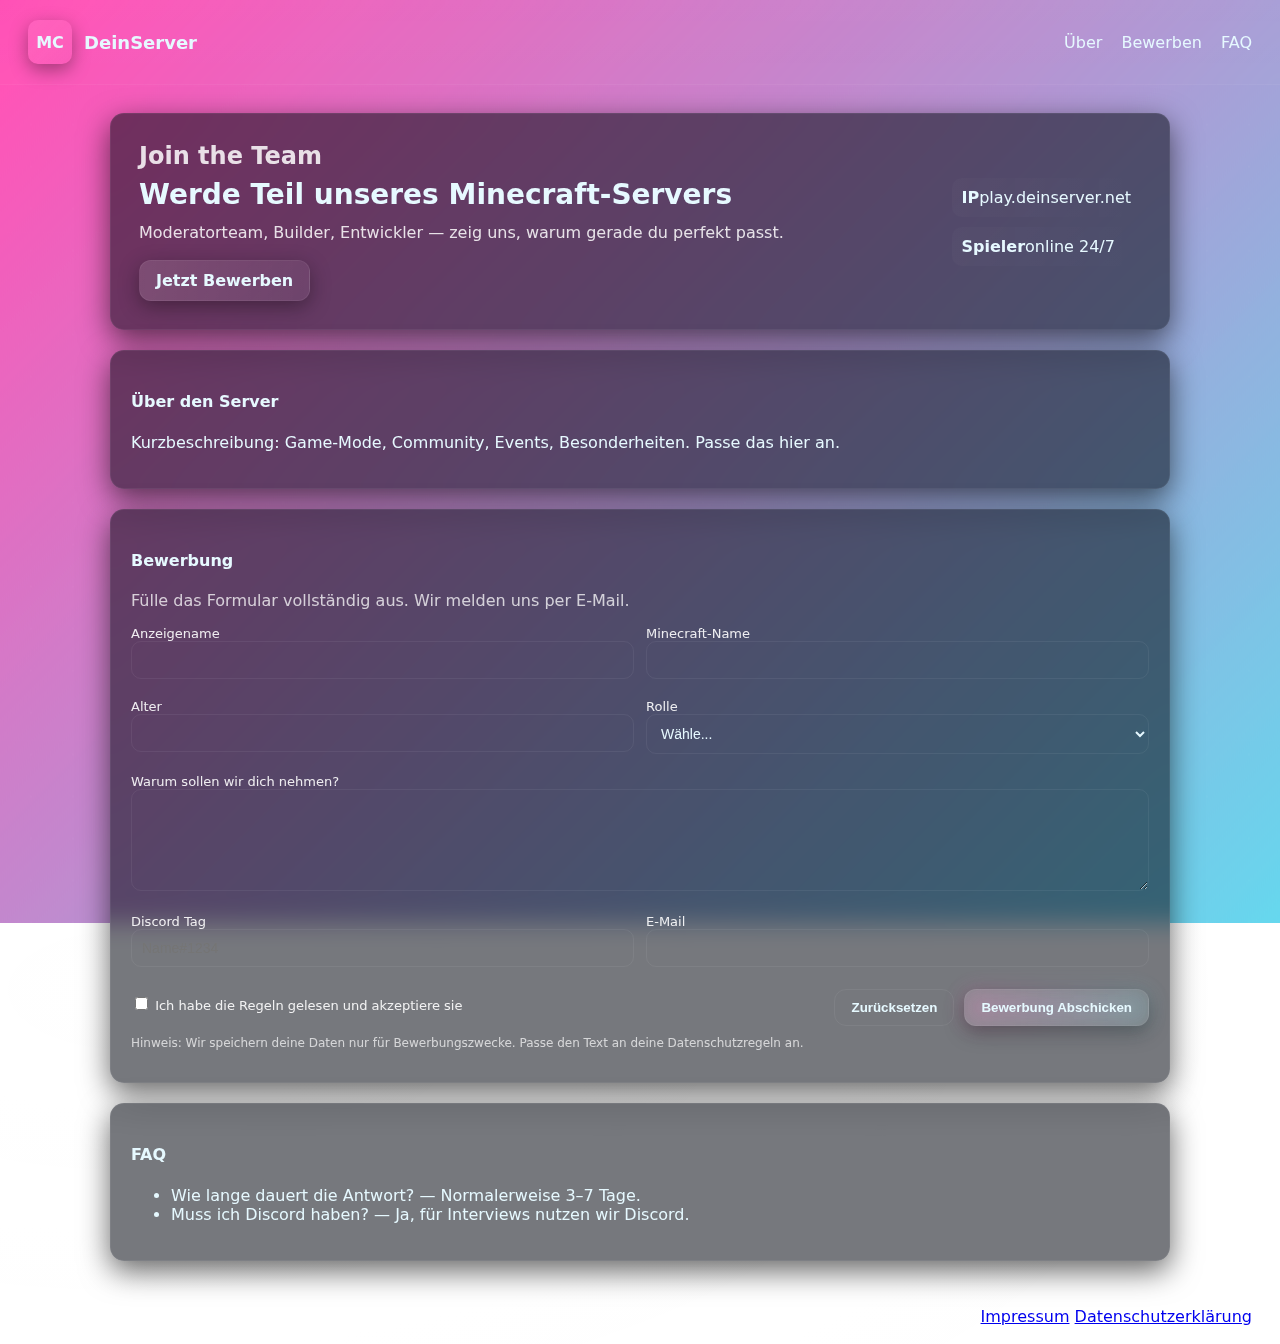
<file: index.html>
<!doctype html>
<html lang="de">
<head>
  <meta charset="utf-8" />
  <meta name="viewport" content="width=device-width,initial-scale=1" />
  <title>Server Bewerbung — Dein Minecraft Server</title>
  <link rel="stylesheet" href="style.css" />
</head>
<body>
  <div id="bg-anim" aria-hidden="true"></div>

  <header class="site-header">
    <div class="logo">
      <div class="logo-icon">MC</div>
      <h1 class="logo-title">DeinServer</h1>
    </div>
    <nav class="nav">
      <a href="#about">Über</a>
      <a href="#bewerben">Bewerben</a>
      <a href="#faq">FAQ</a>
    </nav>
  </header>

  <main class="container">
    <section id="hero" class="card hero-card">
      <div class="hero-left">
        <h2 class="eyebrow">Join the Team</h2>
        <h3 class="hero-title">Werde Teil unseres Minecraft‑Servers</h3>
        <p class="hero-sub">Moderatorteam, Builder, Entwickler — zeig uns, warum gerade du perfekt passt.</p>
        <a class="btn btn-primary" href="#bewerben">Jetzt Bewerben</a>
      </div>
      <div class="hero-right">
        <div class="server-stats">
          <div><strong>IP</strong><span>play.deinserver.net</span></div>
          <div><strong>Spieler</strong><span>online 24/7</span></div>
        </div>
      </div>
    </section>

    <section id="about" class="card">
      <h4>Über den Server</h4>
      <p>Kurzbeschreibung: Game‑Mode, Community, Events, Besonderheiten. Passe das hier an.</p>
    </section>

    <section id="bewerben" class="card form-card">
      <h4>Bewerbung</h4>
      <p class="muted">Fülle das Formular vollständig aus. Wir melden uns per E‑Mail.</p>

      <form id="applyForm" novalidate>
        <div class="grid">
          <label>
            Anzeigename
            <input type="text" name="displayName" required minlength="3" />
          </label>
          <label>
            Minecraft‑Name
            <input type="text" name="mcName" required pattern="^[A-Za-z0-9_]{2,16}$" />
          </label>
          <label>
            Alter
            <input type="number" name="age" min="13" max="120" required />
          </label>
          <label>
            Rolle
            <select name="role" required>
              <option value="">Wähle...</option>
              <option>Moderator</option>
              <option>Builder</option>
              <option>Developer</option>
              <option>Event‑Team</option>
            </select>
          </label>
          <label class="full">
            Warum sollen wir dich nehmen?
            <textarea name="motivation" required minlength="20" rows="5"></textarea>
          </label>
          <label>
            Discord Tag
            <input type="text" name="discord" placeholder="Name#1234" />
          </label>
          <label>
            E‑Mail
            <input type="email" name="email" required />
          </label>
        </div>

        <div class="form-actions">
          <label class="checkbox">
            <input type="checkbox" name="rules" required /> Ich habe die Regeln gelesen und akzeptiere sie
          </label>
          <div class="actions-right">
            <button type="reset" class="btn btn-ghost">Zurücksetzen</button>
            <button type="submit" class="btn btn-primary glow">Bewerbung Abschicken</button>
          </div>
        </div>

        <div id="formMsg" role="status" aria-live="polite"></div>
      </form>

      <p class="privacy small">Hinweis: Wir speichern deine Daten nur für Bewerbungszwecke. Passe den Text an deine Datenschutzregeln an.</p>
    </section>

    <section id="faq" class="card">
      <h4>FAQ</h4>
      <ul>
        <li>Wie lange dauert die Antwort? — Normalerweise 3–7 Tage.</li>
        <li>Muss ich Discord haben? — Ja, für Interviews nutzen wir Discord.</li>
      </ul>
    </section>
  </main>

  <footer class="site-footer">
    <span>© <span id="year"></span> DeinServer</span>
    <div class="footer-links">
      <a href="#impressum">Impressum</a>
      <a href="#privacy">Datenschutzerklärung</a>
    </div>
  </footer>

  <script src="app.js"></script>
</body>
</html>
</file>
<file: style.css>
:root{
  --bg1:#ff4fb0; /* gedämpfteres Pink */
  --bg2:#69d6ea; /* gedämpfteres Hellblau */
  --bg-dark-overlay: rgba(6,10,18,0.65); /* dunkler Overlay für mehr Kontrast */
  --card-bg: rgba(6,10,18,0.55);
  --glass-border: rgba(255,255,255,0.06);
  --accent: #e6f9ff; /* helle Akzentfarbe für Lesbarkeit */
  --muted: rgba(230,249,255,0.75);
  --glass-blur: 12px;
  --radius:14px;
  --shadow: 0 10px 30px rgba(0,0,0,0.6);
}

*{box-sizing:border-box}
html,body{height:100%}
body{
  margin:0;
  font-family:Inter,ui-sans-serif,system-ui,-apple-system,"Segoe UI",Roboto,"Helvetica Neue",Arial;
  color:var(--accent);
  background: radial-gradient(1200px 600px at 10% 10%, rgba(255,255,255,0.02), transparent),
              radial-gradient(900px 400px at 90% 90%, rgba(255,255,255,0.02), transparent);
  overflow-y:auto;
}

/* animated gradient overlay */
#bg-anim{
  position:fixed; inset:0; z-index:-2;
  background: linear-gradient(135deg, var(--bg1), var(--bg2));
  filter: saturate(1.05) contrast(1.03);
  transform: scale(1.05);
  animation: bgShift 12s ease-in-out infinite alternate;
}
@keyframes bgShift{
  0%{filter: hue-rotate(0deg) brightness(1);}
  50%{filter: hue-rotate(-8deg) brightness(0.98);}
  100%{filter: hue-rotate(10deg) brightness(1.02);}
}

/* subtle animated particles (CSS only) */
#bg-anim::after{
  content:"";
  position:absolute; inset:0;
  background-image: radial-gradient(rgba(255,255,255,0.03) 1px, transparent 1px);
  background-size: 40px 40px;
  mix-blend-mode: overlay;
  opacity:0.6;
}

/* header */
.site-header{
  display:flex; align-items:center; justify-content:space-between;
  gap:1rem; padding:20px 28px;
  position:sticky; top:0; backdrop-filter: blur(6px);
  background: linear-gradient(180deg, rgba(255,255,255,0.02), rgba(255,255,255,0.01));
  border-bottom: 1px solid rgba(255,255,255,0.04);
  z-index:10;
}
.logo{display:flex;align-items:center;gap:12px}
.logo-icon{
  width:44px;height:44px;border-radius:10px;
  display:flex;align-items:center;justify-content:center;
  background: linear-gradient(135deg, rgba(255,255,255,0.08), rgba(255,255,255,0.02));
  font-weight:700;color:var(--accent);box-shadow:0 6px 18px rgba(0,0,0,0.35);
}
.logo-title{font-size:18px;margin:0;font-weight:600}
.nav a{color:var(--accent);text-decoration:none;margin-left:14px;font-weight:500}

/* container & cards */
.container{max-width:1100px;margin:28px auto;padding:0 20px;display:grid;gap:20px}
.card{
  background: var(--card-bg);
  border-radius:var(--radius);
  padding:20px;
  border:1px solid var(--glass-border);
  box-shadow:var(--shadow);
  backdrop-filter: blur(var(--glass-blur));
}

/* hero */
.hero-card{display:flex;gap:20px;align-items:center;justify-content:space-between;padding:28px}
.hero-left{max-width:65%}
.eyebrow{color:rgba(255,255,255,0.85);margin:0 0 8px;font-weight:700}
.hero-title{margin:0 0 12px;font-size:28px}
.hero-sub{margin:0 0 18px;color:rgba(255,255,255,0.85)}
.server-stats{display:flex;flex-direction:column;gap:10px}
.server-stats div{background:linear-gradient(90deg, rgba(255,255,255,0.02), transparent);padding:10px;border-radius:10px}

/* form */
.form-card label{display:block;font-size:13px;color:rgba(255,255,255,0.9);margin-bottom:8px}
.grid{display:grid;grid-template-columns:repeat(2,1fr);gap:12px}
.grid label input, .grid label select, .grid label textarea{
  width:100%;padding:10px;border-radius:10px;border:1px solid rgba(255,255,255,0.06);
  background:transparent;color:var(--accent);outline:none;font-size:14px;
}
label.full{grid-column:1/-1}
.form-actions{display:flex;align-items:center;justify-content:space-between;margin-top:14px;flex-wrap:wrap}
.checkbox{display:flex;align-items:center;gap:8px;color:rgba(255,255,255,0.9)}
.actions-right{display:flex;gap:10px}

/* buttons */
.btn{
  padding:10px 16px;border-radius:12px;border:none;cursor:pointer;font-weight:700;
  display:inline-flex;align-items:center;gap:8px;text-decoration:none;color:inherit;
}
.btn-primary{
  background:linear-gradient(90deg, rgba(255,255,255,0.12), rgba(255,255,255,0.06));
  color:var(--accent); box-shadow: 0 6px 20px rgba(0,0,0,0.35); border:1px solid rgba(255,255,255,0.06);
}
.btn-ghost{background:transparent;border:1px solid rgba(255,255,255,0.06);color:var(--accent)}

/* glowing effect */
.glow{
  position:relative;
  overflow:visible;
}
.glow::before{
  content:""; position:absolute; inset:-2px; border-radius:12px;
  background: linear-gradient(90deg, rgba(255,110,199,0.25), rgba(137,243,255,0.22));
  filter: blur(10px); z-index:-1; opacity:0.9;
  transition: transform .25s ease;
}
.btn-primary:hover::before{transform: scale(1.06)}

/* responsive */
@media (max-width:900px){
  .grid{grid-template-columns:1fr}
  .hero-card{flex-direction:column;align-items:flex-start}
  .hero-left{max-width:100%}
  .site-header{padding:12px 16px}
}

/* footer */
.site-footer{display:flex;justify-content:space-between;align-items:center;padding:18px 28px;color:rgba(255,255,255,0.8)}
.small{font-size:12px;color:rgba(255,255,255,0.7);margin-top:10px}
.muted{color:rgba(255,255,255,0.75)}
</file>
